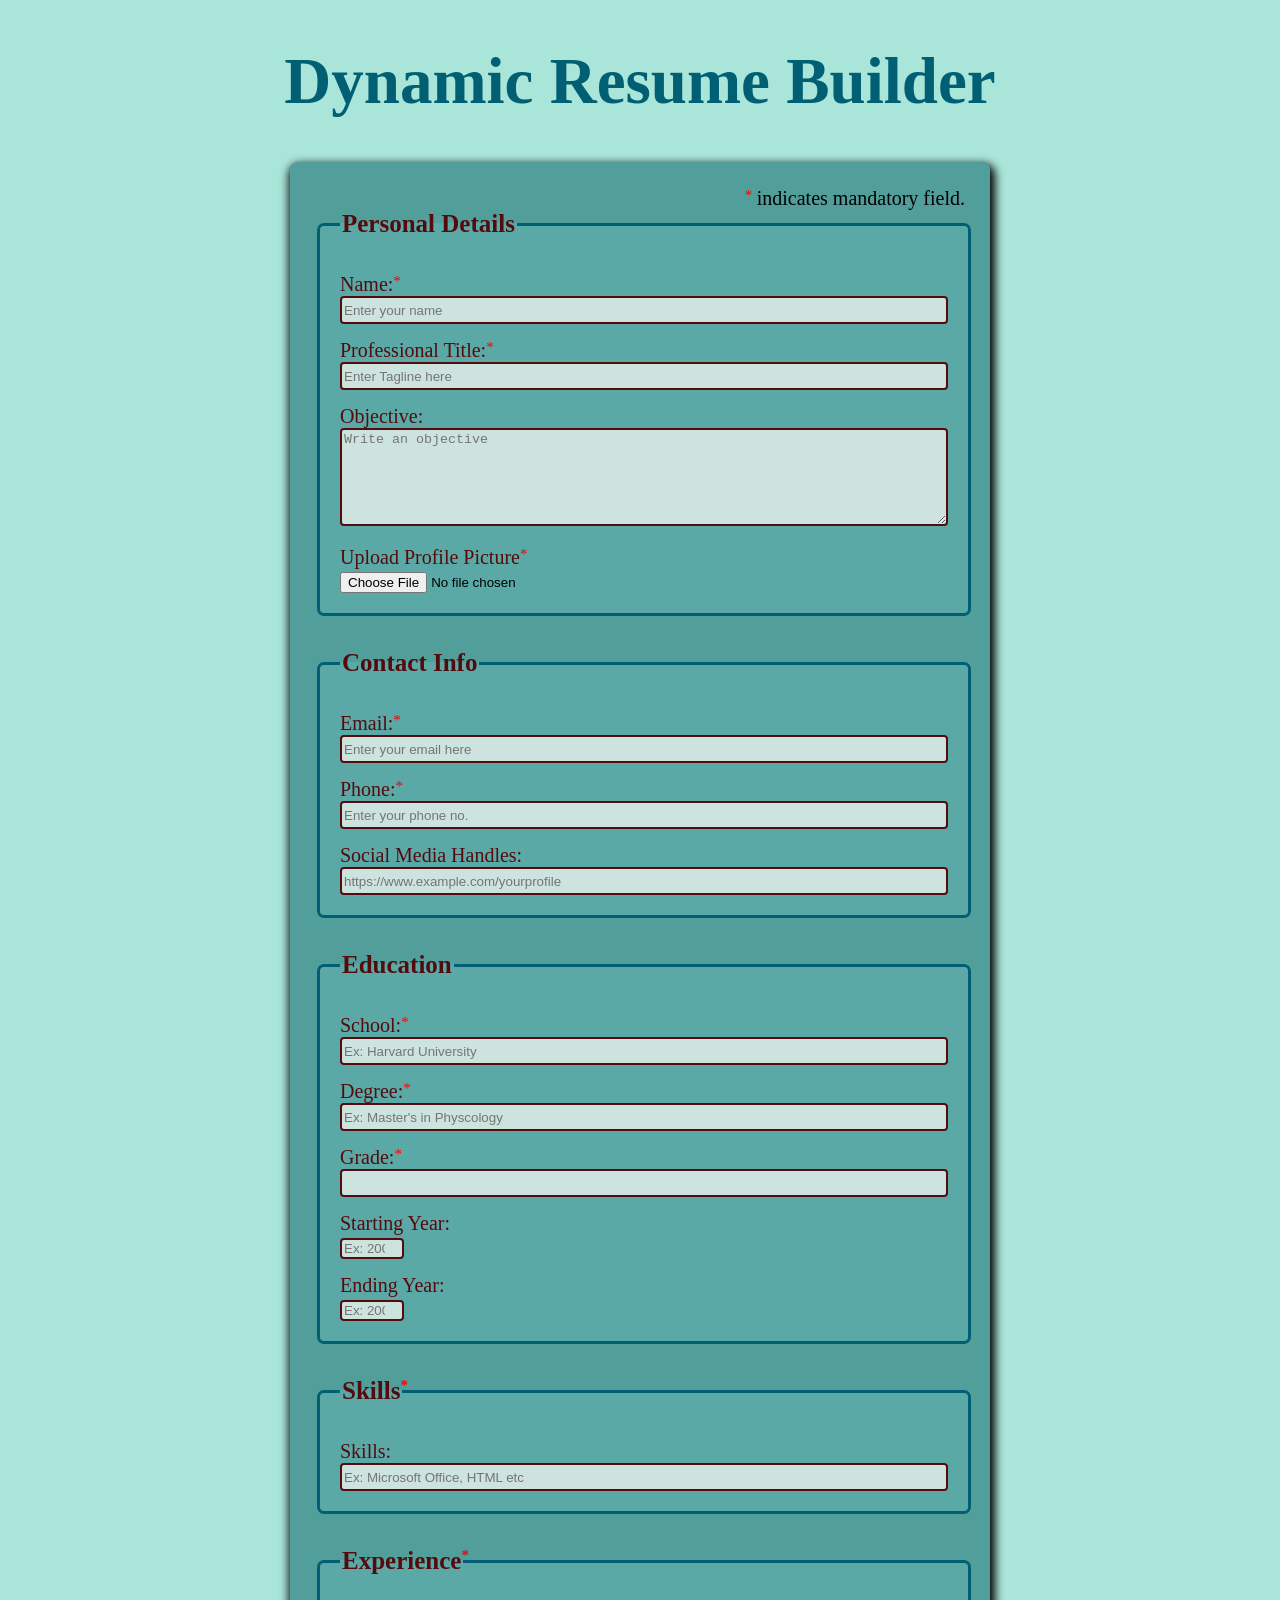
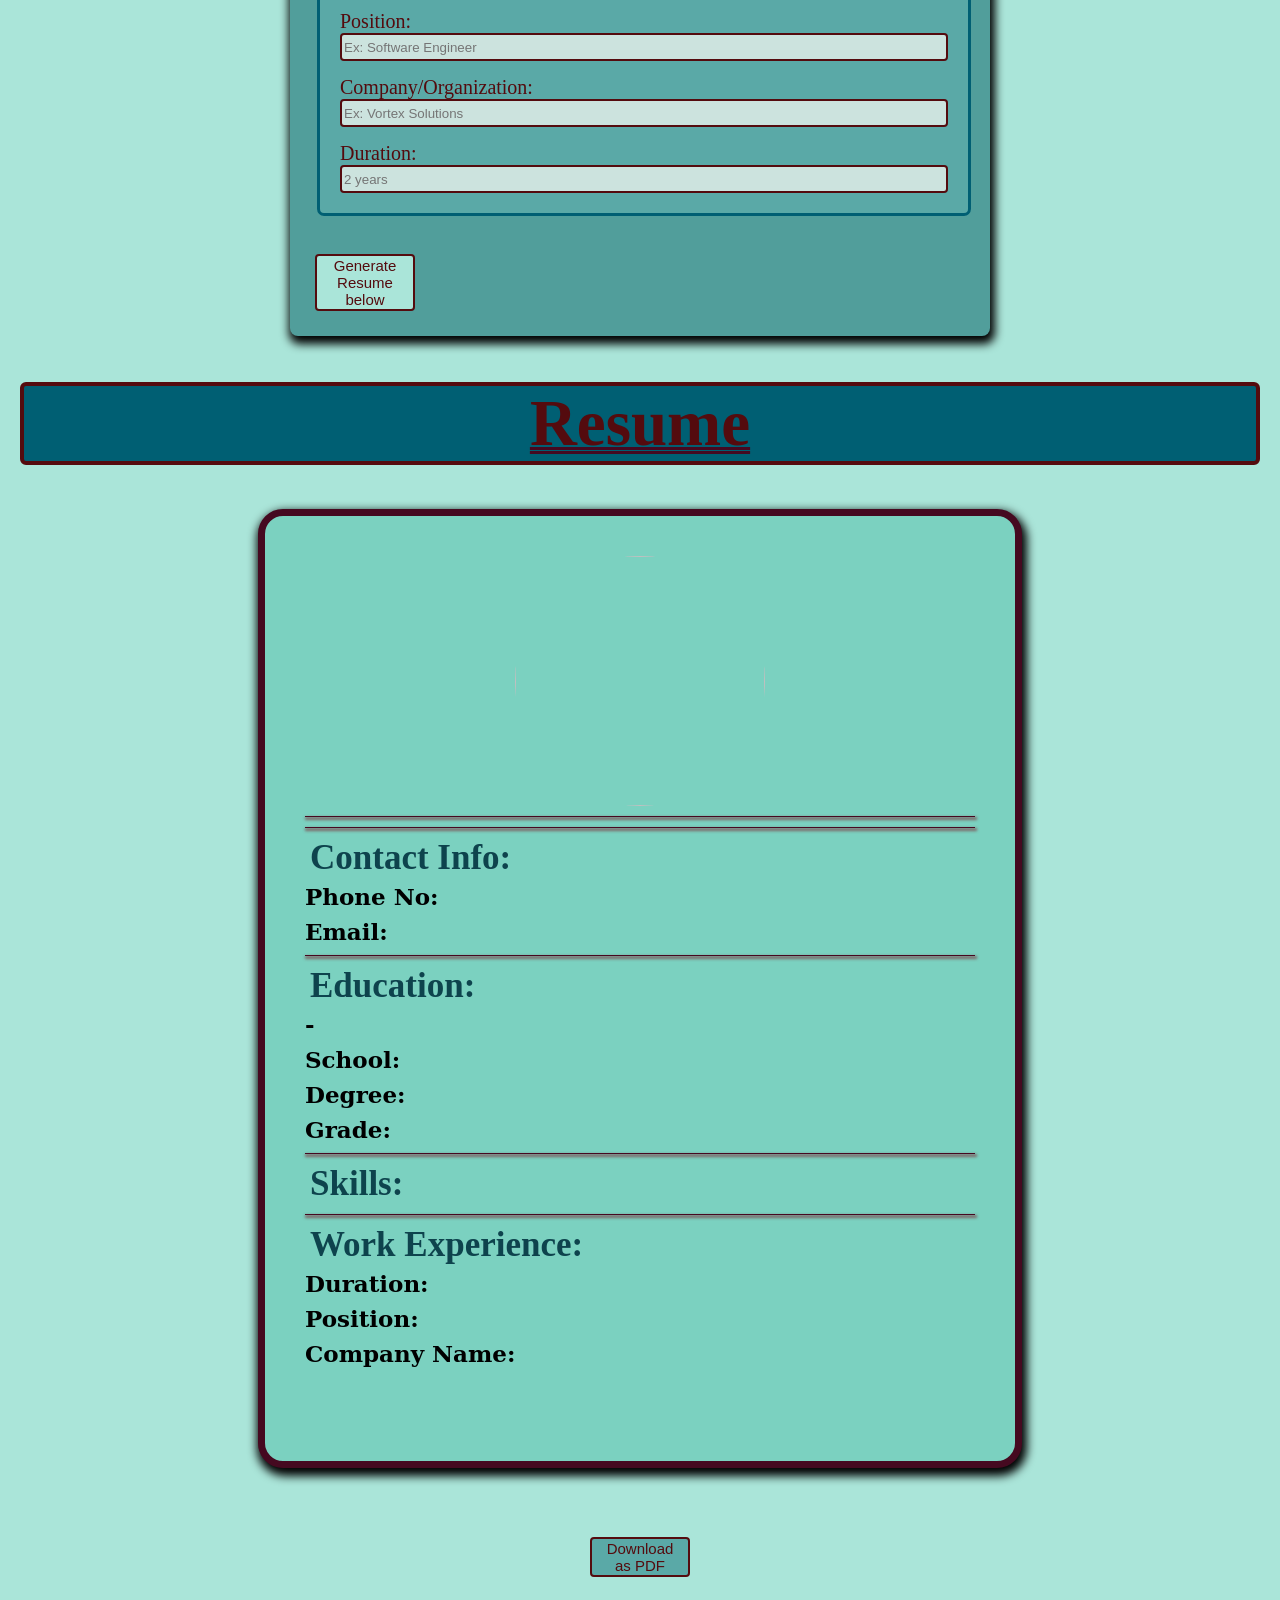
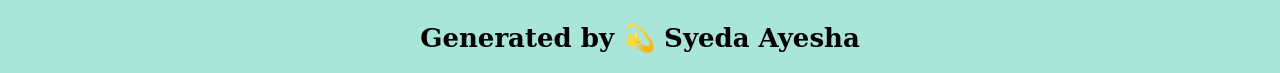
<file: Milestone 3_Dynamic Resume Builder/index.html>
<!DOCTYPE html>
<html lang="en">
<head>
    <meta charset="UTF-8">
    <meta name="viewport" content="width=device-width, initial-scale=1.0">
    <title>Dynamic Resume Builder</title>
    <link rel="stylesheet" href="style.css">
</head>
<body>
    <h1 id="ResumeBuilder">Dynamic Resume Builder</h1>
    <form id="ResumeForm" autocomplete="on">
       <div id="mandatory-expression"><span class="required" style="margin: 0px 12px 12px;"> </span><span> indicates mandatory field.</span></div>
       <!-- Personal Details field -->
        <fieldset id="Personal-Details">
            <legend>Personal Details</legend>
            <div>
            <label for="name" class="required">Name: </label>
            <input type="text" name="name" placeholder="Enter your name" id="name" maxlength="30">
            </div>
            <div>
            <label for="title" class="required">Professional Title: </label>
            <input type="text" name="title" placeholder="Enter Tagline here" id="title">
            </div>
            <div>
            <label for="objective">Objective: </label>
            <textarea name="objective" placeholder="Write an objective" id="objective" rows="6"></textarea>
            </div>
            <div>
                <label for="profile-pic" class="required">Upload Profile Picture</label>
                <input type="file" name="Picture" id="profile-pic" accept="image/*" onchange="readURL(this)">
                <br>
                
            </div>
        </fieldset>

        <br>

        <!-- Contact Details Field -->

        <fieldset id="Contact-info">
            <legend>Contact Info</legend>
            <label for="email" class="required">Email: </label>
            <input type="email" name="email" id="email" placeholder="Enter your email here">
            <label for="phone" class="required">Phone: </label>
            <input type="tel" name="phone" id="phone" placeholder="Enter your phone no. ">
            <label for="socialHandles">Social Media Handles: </label>
            <input type="url" name="url" id="socialHandles" placeholder="https://www.example.com/yourprofile">
        </fieldset>

        <br>

       <!-- Education field -->
        <fieldset id="Education">
            <legend>Education</legend>
            <label for="school" class="required">School: </label>
            <input type="text" name="School" id="school" placeholder="Ex: Harvard University" >
            <label for="degree" class="required">Degree: </label>
            <input type="text" name="degree" id="degree" placeholder="Ex: Master's in Physcology" >
            <label for="grade" class="required">Grade: </label>
            <input type="text" name="grade" id="grade">
            <label for="startyear">Starting Year: </label>
            <input type="number" name="startyear" id="startyear" min="1900" max="2022" placeholder="Ex: 2000" >
            <label for="endyear">Ending Year: </label>
            <input type="number" name="endyear" id="endyear" min="1900" max="2024" placeholder="Ex: 2002">
        </fieldset>

        <br>

        <!-- Professional Field -->

        <fieldset id="Professional Info">

            <!-- Skills Section -->
            <legend class="required">Skills</legend>
            <label for="skills">Skills: </label>
            <input type="text" name="skills" id="skills" placeholder="Ex: Microsoft Office, HTML etc ">
        </fieldset>

        <br>


        <!-- Experience Section -->

        <fieldset>
                <legend class="required">Experience</legend>
                <label for="position">Position: </label>
                <input type="text" name="Position" id="position" placeholder="Ex: Software Engineer" >
                <label for="company">Company/Organization: </label>
                <input type="text" name="Company" id="company" placeholder="Ex: Vortex Solutions">
                <label for="duration">Duration: </label>
                <input type="text" name="Duration" id="duration" placeholder="2 years">
        </fieldset>

        <br>

        <button type="submit">Generate Resume below</button>
    </form>


<br>
<br>

    <!-- The Resume is generated below -->
    <h1 id="Resume-heading">Resume</h1>

    <div id="resume-section">
        <div>
        <img id="userpic">
        </div>
        <h2 id="username"></h2>
        <strong id="usertitle"></strong>

        <div class="horizontalLine"></div>

        <h2 id="objectiveSection">Objective:</h2>
        <p id="userobjective"></p>

        <div class="horizontalLine"></div>

        <h2 id="Contact-Info">Contact Info:</h2>
        <strong>Phone No:</strong>
        <p id="userphoneNo"></p>
        <strong>Email: </strong>
        <p id="useremail"></p>
        <strong id="socialhandlesSection">Social Handles: </strong>
        <p id="usersocialhandles"></p>

        <div class="horizontalLine"></div>

        <h2 id="UserEducation">Education: </h2>
        <strong>
        <span id="display-startdate"></span> - 
        <span id="display-enddate"></span>
        </strong>
        <strong>School: </strong>
        <p id="userschool"></p>
        <strong>Degree: </strong>
        <p id="userdegree"></p>
        <strong>Grade: </strong>
        <p id="usergrade"></p>

        <div class="horizontalLine"></div>


        <h2 id="UserSkills">Skills: </h2>
        <p id="userskills"></p>

        <div class="horizontalLine"></div>
            
        <h2 id="UserExperience">Work Experience: </h2>
        <strong>Duration: </strong>
        <p id="userduration"></p>
        <strong>Position: </strong>
        <p id="userposition"></p>
        <strong>Company Name: </strong>
        <p id="usercompany"></p>
        

        <br>
        <br>

        
    </div>
    <br>
    <br>
    <br>
    <div>
        <button id="downloadaspdf">Download as PDF</button>
    </div>

<br>
<br>

<p id="Developer">Generated by 💫 Syeda Ayesha</p>

<script src="script.js"></script>
</body>
</html>
</file>
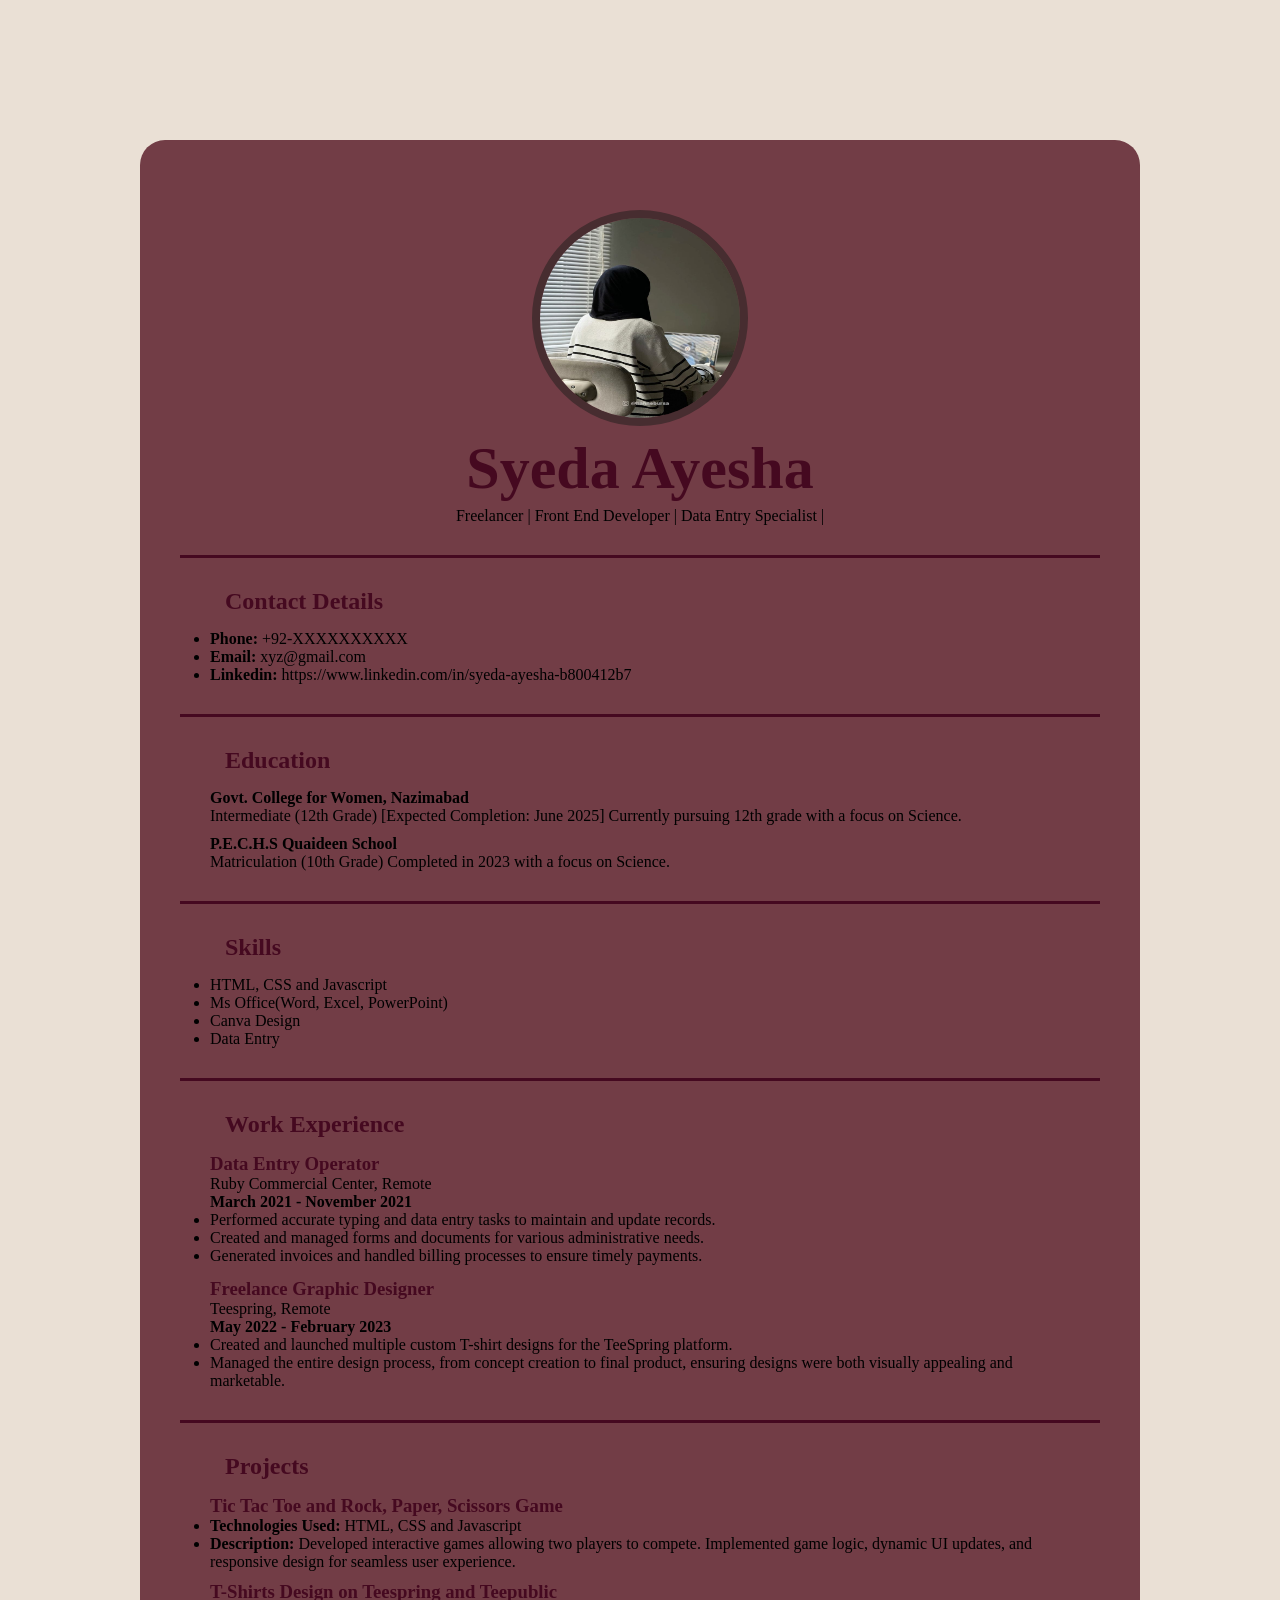
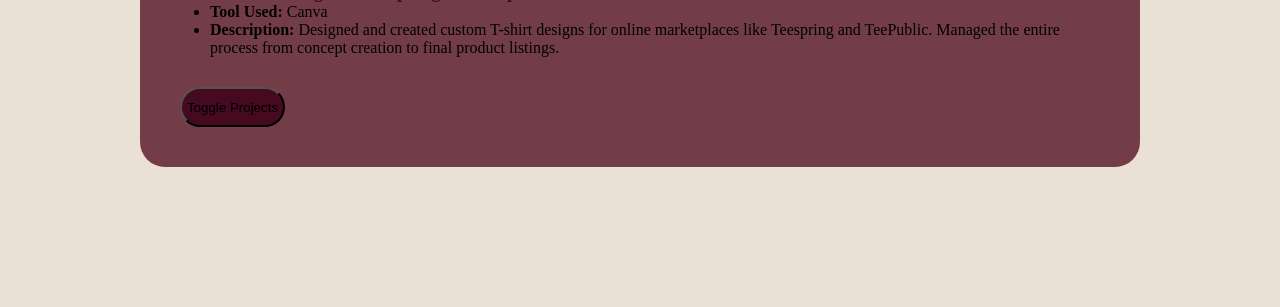
<file: Milestone 1_Static Resume/static resume.html>
<!DOCTYPE html>
<html lang="en">
<head>
    <meta charset="UTF-8">
    <meta name="viewport" content="width=device-width, initial-scale=1.0">
    <title>Static Resume</title>
    <link rel="stylesheet" href="static resume.css">
</head>
<body>
    <div class="Resume-Container">
    <section class="Profile">
        <img src="jpeg" id="Image" >
        <h1 id="name">Syeda Ayesha</h1>
        <p id="headline">Freelancer | Front End Developer | Data Entry Specialist | </p>
    </section>

    <div class="line"></div>


    <section id="Contact-Details-Section">
        <h2>Contact Details</h2>
        <ul>
            <li><strong>Phone: </strong><span>+92-XXXXXXXXXX</span></li>
            <li><strong>Email: </strong><span>xyz@gmail.com</span></li>
            <li><strong>Linkedin: </strong><span>https://www.linkedin.com/in/syeda-ayesha-b800412b7
            </span></li>
        </ul>
    </section>

    <div class="line"></div>


    <section id="Education">
        <h2>Education</h2>
        <ul>
            <li class="Resume-Components"><strong>Govt. College for Women, Nazimabad</strong><p>Intermediate (12th Grade) [Expected Completion:
                June 2025]
                Currently pursuing 12th grade with a focus on
                Science.</p></li>
                <li class="Resume-Components"><strong>P.E.C.H.S Quaideen School</strong><p>Matriculation (10th Grade)
                 Completed in 2023 with a focus on Science.</p></li>
        </ul>
    </section>

    <div class="line"></div> 

    <section id="Skills Section">
        <h2>Skills</h2>
        <ul>
            <li>HTML, CSS and Javascript</li>
            <li>Ms Office(Word, Excel, PowerPoint)</li>
            <li>Canva Design</li>
            <li>Data Entry</li>
        </ul>
    </section>

    <div class="line"></div> 

    <section id="Work Experience">
        <h2>Work Experience</h2>
        <div class="Experience">
            <h3>Data Entry Operator</h3>
            <p>Ruby Commercial Center, Remote</p>
            <strong>March 2021 - November 2021</strong>
            <ul>
                <li>Performed accurate typing and data entry tasks to maintain and update records.</li>
                <li>Created and managed forms and documents for various administrative needs.</li>
                <li>Generated invoices and handled billing processes
                    to ensure timely payments.</li>
            </ul>
        </div>

        <div class="Experience">
            <h3>Freelance Graphic Designer</h3>
            <p>Teespring, Remote</p>
            <strong>May 2022 - February 2023</strong>
            <ul>
                <li>Created and launched multiple custom T-shirt designs for the TeeSpring platform.</li>
                <li>Managed the entire design process, from concept creation to final product, ensuring designs were both visually appealing and marketable.</li>
            </ul>
        </div>
    </section>

    <div class="line"></div> 

    <section id="Projects Section">
            <h2>Projects</h2>
            <div class="Resume-Components">
            <h3>Tic Tac Toe and Rock, Paper, Scissors Game</h3>
            <ul>
                <li><strong>Technologies Used: </strong><span>HTML, CSS and Javascript</span></li>
                <li><strong>Description: </strong><span>Developed interactive games allowing two players to compete. Implemented game logic, dynamic UI updates, and responsive design for seamless user experience.</span>
            </li>
            </ul>
            </div>
            <div class="Resume-Components">
            <h3>T-Shirts Design on Teespring and Teepublic</h3>
            <ul>
            <li><strong>Tool Used: </strong><span>Canva</span></li>
            <li><strong>Description: </strong><span>Designed and created custom T-shirt
                designs for online marketplaces like Teespring and
                TeePublic. Managed the entire process from
                concept creation to final product listings.</span>
            </li>
        </ul>
        </div>
    </section>

    <button id="Toggle-Btn">Toggle Projects</button>
</div>

<script src="static-resume.js"></script>

</body>
</html>
</file>
<file: Milestone 3_Dynamic Resume Builder/style.css>
body{
    margin: 20px;
    font-size: 20px;
    font-family: 'Times New Roman', Times, serif;
    padding: 0px;
    background-color: #aae5d9;
}

h1{
    text-align: center;
    color: #005f73;
    font-size: 65px;
    font-weight: 800;
}

#mandatory-expression{
    display: flex;
    justify-content:end;
}


form{
    width: 650px;
    background-color: #519e9b;
    border-radius: 8px;
    box-shadow: 2px 5px 10px 3px rgba(0, 0, 0.10);
    padding: 25px;
    margin: auto;
}


fieldset{
    border: 3px solid #005f73;
    border-radius: 7px;
    margin-bottom: 10px;
    padding: 20px;
    background-color: #5aa9a7;
}

legend{
    font-size: 25px;
    font-family: 'Times New Roman', Times, serif;
    font-weight: 600;
    color: #540b0e;
}

label{
    display: block;
    margin-top: 15px;
    color: #540b0e;
}




#name, #title, #email, #phone, #socialHandles, #school, #degree, #grade, #skills, #position, #company, #duration{
    width: 600px;
    height: 22px;
    border:2px solid #540b0e;
    border-radius: 4px;
    background-color: #cce3de;
}



#startyear, #endyear{
    background-color: #cce3de;
    border:2px solid #540b0e;
    border-radius: 4px;
}

textarea{
    width: 600px;
    border:2px solid #540b0e;
    border-radius: 4px;
    background-color: #cce3de;
}

.required{
    position: relative;
}

.required::after{
    color: red;
    content: " * ";
    font-size: 15px;
    position: absolute;
}

button{
    width: 100px;
    background-color: #aae5d9;
    border:2px solid #540b0e;
    border-radius: 4px;
    font-size: 15px;
    font-family: 'Lucida Sans', 'arial', 'sans-serif';
    color: #540b0e;
    margin-top: 5px;
}


button:hover{
    background-color: #7bd1c0;
    cursor: pointer;
}


/* Styling CSS for Resume */
#resume-section{
    
    width: 670px;
    border:7px solid #450920;
    border-radius: 25px;
    font-family: 'Times New Roman', Times, serif;
    background-color: #7bd1c0;
    box-shadow: 2px 5px 10px 3px rgba(0, 0, 0.10);
    margin: auto;
    padding: 40px;
}

#Resume-heading{
    font-size: 65px;
    font-weight: bolder;
    color: #540b0e;
    background-color: #005f73;
    border-radius: 6px;
    border: 4px solid #540b0e;
    margin-top: 0;
    text-decoration: 3px double underline #450920 ;

}

h2{
    color: #0e434d;
    font-size: 35px;
    font-weight: bold;
    padding: 0;
    margin: 5px;
}



.horizontalLine{
    border-bottom: 1px solid #450920; 
    width: 100%;
    margin: 10px 0; 
    box-shadow: 1px 2px 3px 1px #7d6465;
}

strong{
    font-size: 23px;
    font-family: 'serif','Times New Roman', 'Times';
    margin: 0px 0px 8px 0px;
    padding: 0;
    display: block;
}


p{
    margin: 0px 0px 8px 0px;
    padding: 0;
    font-size: 20px;
}


#userpic{
    max-width: 300px;
    width: 250px;
    height: 250px;
    border-radius: 50%;
    display: block;
    margin: auto;
}


#username{
    border-radius: 5px;
    color: #0e434d;
    font-size: 50px;
    text-align: center;
    text-transform: uppercase;
    font-family: 'Arial Narrow Bold', ' Arial ',  'sans-serif';
    margin-bottom: 10px;
}


#Developer{
    font-size: 26px;
    font-family: 'serif';
    font-weight: bolder;
    text-align: center;
}



#usertitle{
    text-align: center;
    color: #0e434d;
    font-size: 25px;
    font-family: 'Lucida Sans Unicode', 'Tahoma', 'Verdana';
    text-transform: capitalize;
    margin: 0;
    display: block;
}


#downloadaspdf{
    display: flex;
    align-items: center;
    justify-content: center;
    margin: auto;
    background-color: #5aa9a7;
}

#downloadaspdf:hover{
    background-color: #418a88;
    box-shadow: 2px 3px 3px #005f73
}


@media print {
    body * {
      visibility: hidden;
    }
    #resume-section, #resume-section * {
      visibility: visible;
    }
    #resume-section {
      position: absolute;
      left: 10mm;
      right: 30mm;
      top: 20mm;
      width: calc(100% - 60mm);
    }
  }
  


@media (max-width: 600px) {
/*  CSS styling for smaller screen */

body{
    margin: 10px;
}

form{
    padding: 15px;
margin-bottom: 20px;
}

input,textArea{
    font-size: 14px;
    padding: 10px;
}

h2{
    font-size: 1.5em;
}


img{
    max-width: 100px;
}

input[type="submit"]{
    padding: auto;
}

#resume-container{
    padding: 15px;
    margin-bottom: 20px;
margin-left: -3px;
}

}
</file>
<file: Milestone 1_Static Resume/static resume.css>
*{
    margin: 0;
    padding: 0;
}

body{
    background-color: #eae0d5;
    font-family:'Times New Roman, Helvetica, sans-serif' ;
    padding: 80px;
    margin: 60px;
}

.Resume-Container{
    background-color: #723d46;
    padding: 40px;
    border-radius: 25px;
}

.Profile{
    text-align: center;
}

#name{
    padding: 4px;
    color:#450920;
    font-size: 60px;
}

#Image{
    height: 200px;
    width: 200px;
    border-radius: 50%;
    border-width: 8px;
    border-color: #472d30;
    border-style: solid;
}

section{
    margin: 30px;
}

h2{
    margin: 15px;
    color:#450920;
}

h3{
    color: #450920;
}


.Resume-Components{
    margin-bottom: 10px;
    display: block;
}

.Experience{
    margin-bottom: 13px;
}


.line {
    border-bottom: 3px solid #450920; 
    width: 100%;
    margin: 20px 0; 
}


button{
    display: block;
    height: 40px;
    width: 105px;
    background-color: #450920;
    border-radius: 25px;
}
</file>
